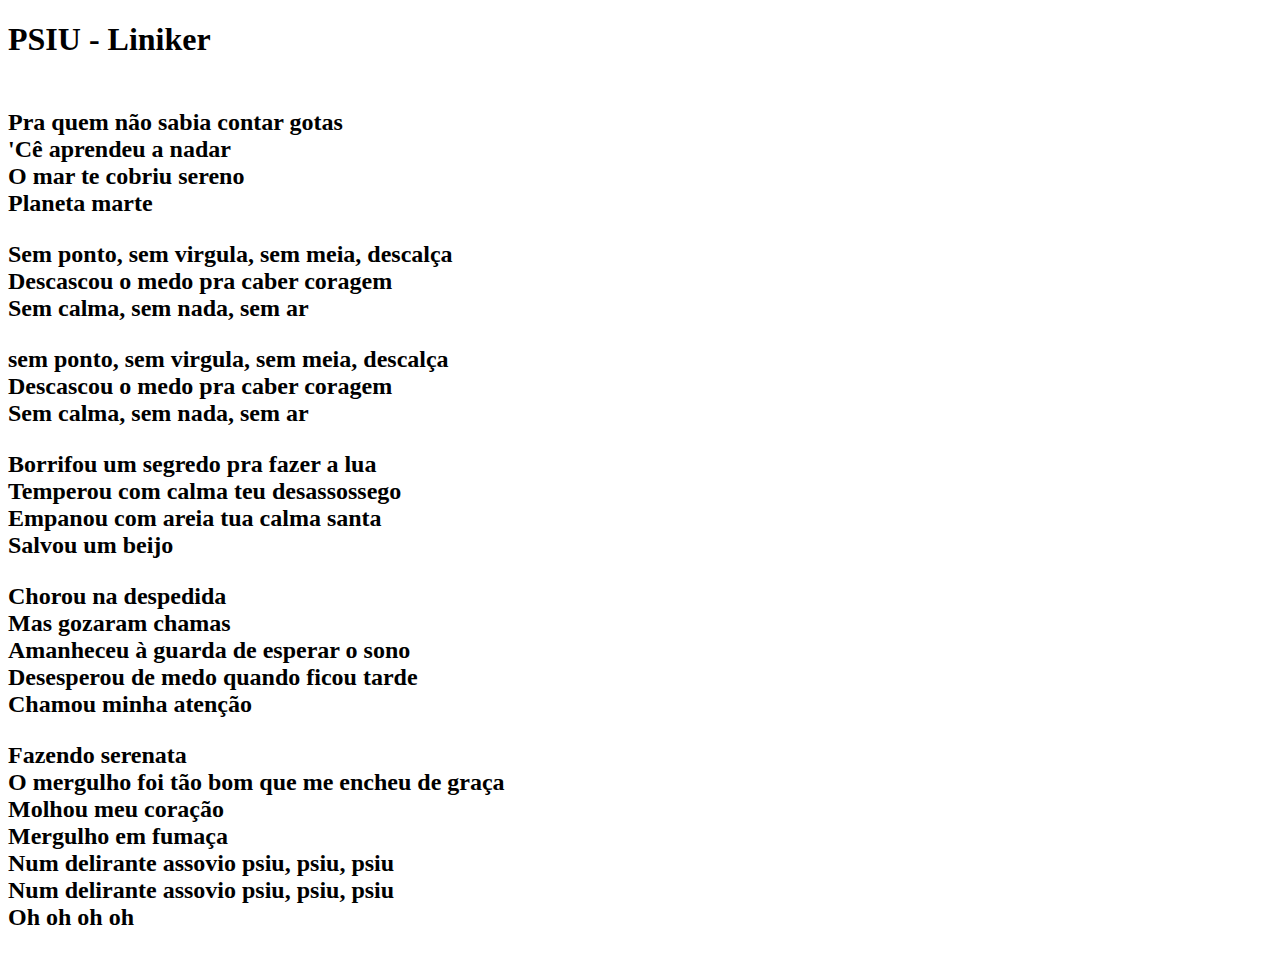
<file: index.html>
<!DOCTYPE html>
<html lang="en">
<head>
    <meta charset="UTF-8">
    <meta http-equiv="X-UA-Compatible" content="IE=edge">
    <meta name="viewport" content="width=device-width, initial-scale=1.0">
    <title>SEJA FELIZ</title>
</head>
<body>
    <h1>PSIU - Liniker</h1>
    <h2><p><br>Pra quem não sabia contar gotas
        <br>'Cê aprendeu a nadar
        <br>O mar te cobriu sereno</br>
        Planeta marte</p> 

        <p>Sem ponto, sem virgula, sem meia, descalça
        <br>Descascou o medo pra caber coragem
        <br>Sem calma, sem nada, sem ar</p>
        
        <p> sem ponto, sem virgula, sem meia, descalça
        <br>Descascou o medo pra caber coragem
        <br>Sem calma, sem nada, sem ar</p>
        <p>Borrifou um segredo pra fazer a lua
        <br>Temperou com calma teu desassossego
        <br>Empanou com areia tua calma santa
        <br>Salvou um beijo</p> 
        <p>Chorou na despedida
        <br>Mas gozaram chamas
        <br>Amanheceu à guarda de esperar o sono
        <br>Desesperou de medo quando ficou tarde
        <br> Chamou minha atenção</p>
        <p>Fazendo serenata
        <br>O mergulho foi tão bom que me encheu de graça
        <br>Molhou meu coração
        <br>Mergulho em fumaça
        <br>Num delirante assovio psiu, psiu, psiu
        <br>Num delirante assovio psiu, psiu, psiu
        <br>Oh oh oh oh</p> 
    </h2>
    
</body>
</html>
</file>
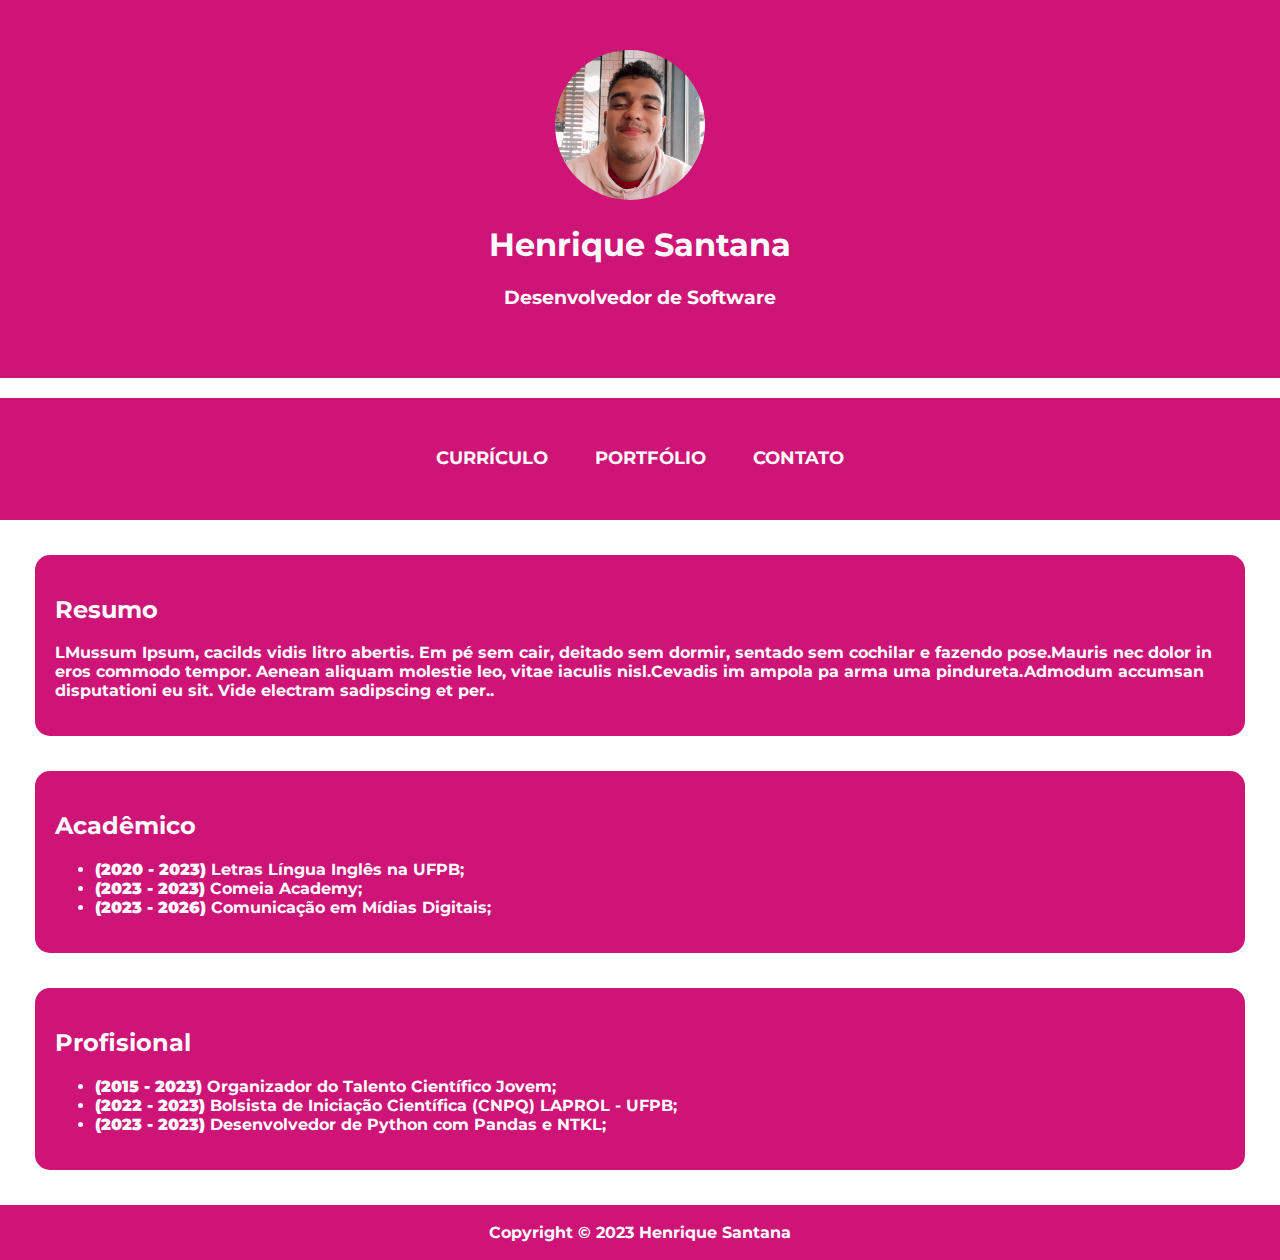
<file: Documentos/portifolio/curriculo-henrique.html>
<!DOCTYPE html>

<html lang="pt-br">
    
    <head>
        <meta charset="UTF-8">
        <meta name="viewport" content="width=device-width, initial-scale=1.0">
        <title>Henrique</title>
        <link rel="icon" href="home/henrique/Imagens/portifolio.jpg">
        <link rel="stylesheet" href="curriculo-henrique.css">
        <link rel="stylesheet" href="https://fonts.googleapis.com/css2?family=Montserrat&display=swap">
    <body>
        
        <header>
            <img src="portifolio.jpg" alt="Avatar do autor">
            <h1>Henrique Santana</h1>
            <h3>Desenvolvedor de Software</h3>
        </header>

        <nav>
            <ul>
                <li><a href="curriculu-henrique.html.html">Currículo</a></li>
                <li><a href="pages/portfolio.html">Portfólio</a></li>
                <li><a href="pages/contato.html">Contato</a></li>
            </ul>
        </nav>

        <main>
            <section>
                <h2>Resumo</h2>
                <p>LMussum Ipsum, cacilds vidis litro abertis. Em pé sem cair, deitado sem dormir, sentado sem cochilar e fazendo pose.Mauris nec dolor in eros commodo tempor. Aenean aliquam molestie leo, vitae iaculis nisl.Cevadis im ampola pa arma uma pindureta.Admodum accumsan disputationi eu sit. Vide electram sadipscing et per..</p>
            </section>
    
            <section>
                <h2>Acadêmico</h2>
                <ul>
                    <li><b>(2020 - 2023)</b> Letras Língua Inglês na UFPB;</li>
                    <li><b>(2023 - 2023)</b> Comeia Academy;</li>
                    <li><b>(2023 - 2026)</b> Comunicação em Mídias Digitais;</li>
                </ul>
            </section>
    
            <section>
                <h2>Profisional</h2>
                <ul>
                    <li><b>(2015 - 2023)</b> Organizador do Talento Científico Jovem;</li>
                    <li><b>(2022 - 2023)</b> Bolsista de Iniciação Científica (CNPQ) LAPROL - UFPB;</li>
                    <li><b>(2023 - 2023)</b> Desenvolvedor de Python com Pandas e NTKL;</li>
                </ul>
            </section>
        </main>

        <footer> Copyright © 2023 Henrique Santana</footer>

    </body>

</html>
</file>
<file: Documentos/portifolio/curriculo-henrique.css>
/* Estilos gerais */
body {
    margin: 0;
    font-family: 'Montserrat', sans-serif;
    font-weight: bold;
}

header {
    background-color: #ce1477;
    padding: 50px;
    text-align: center;
    color: #fcfcfc;
}

header > img {
    border-radius: 700%;
    width: 150px;
    height: 150px;
    margin-right: 20px;
}

nav {
    margin-top: 20px; /* define a margem superior para 20 pixels */
    background-color: #CE1477;
    text-align: center;
}

nav > ul {
    margin: 0;
    padding: 50px;
}

nav > ul > li {
    display: inline;
    padding: 1.8%;
}

section {
    background-color:#CE1477;
    color: #fcfcfc;
    margin: 35px;
    padding: 20px;
    border-radius: 15px;
}

li > a {
    text-decoration: none;
    color: #fcfcfc;
    font-size: large;
    text-transform: uppercase;
    font-weight: bold;
}

footer {
    background-color:#CE1477;
    padding: 18px;
    text-align: center;
    color: #fcfcfc;
}

.button {
    border: 0;
    display: block;
    margin: 0 auto;
    text-transform: uppercase;
    color: white;
    width: 150px;
    padding: 10px;
    background-color: #8697A6;
}

.button:hover {
    opacity: 0.8;
    cursor: pointer;
}
</file>
